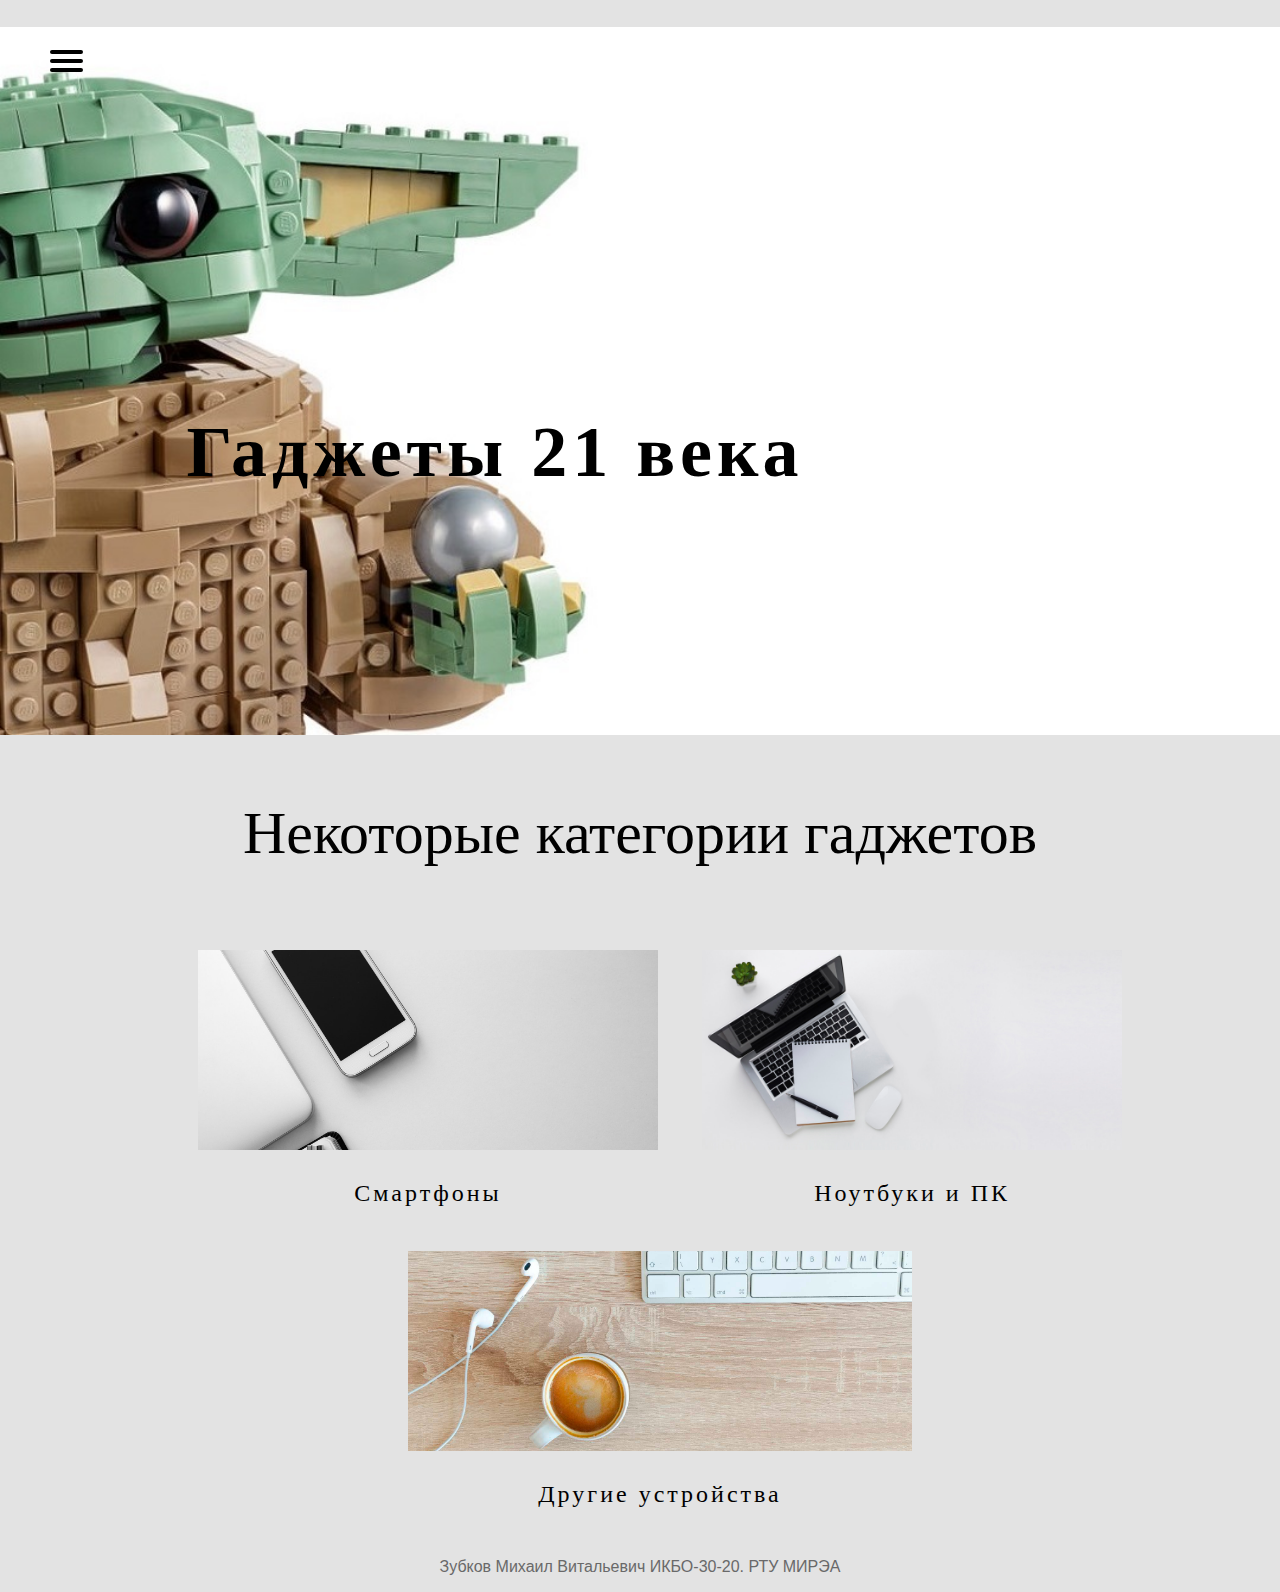
<file: index.html>
<!DOCTYPE html>
<html lang="en">
<head>
    <script src="src/jquery.js"></script>
    <link rel="stylesheet" href="src/styles.css" type="text/css">
    <meta charset="UTF-8">
    <link rel="icon" href="https://manage.rtuitlab.dev/favicon.ico" type="image/x-icon">
    <meta name="viewport" content="width=device-width, initial-scale=1.0">
    <title>Главная</title>
</head>
<body>
    <nav role="navigation">
        <div id="menuToggle">
            <input type="checkbox" />
            <span></span>
            <span></span>
            <span></span>
            <ul id="menu">
                <a href="https://s1ngle0f.github.io/Site/%D0%93%D0%BB%D0%B0%D0%B2%D0%BD%D0%B0%D1%8F.html"><li>Version 2</li></a>
                <a href="#bottom"><li>Низ этой страницы</li></a>
                <a href="SmartPhones.html"><li>Смартфоны</li></a>
                <a href="PCs.html"><li>ПК и ноуты</li></a>
                <a href="other.html"><li>Другие устройства</li></a>
                <a href="order.html"><li>Логин</li></a>
            </ul>
        </div>
    </nav>
    <div id="1block">
        <picture>
            <source media="(max-width: 1200px)" srcset="images/index/1block_smaller_too.jpeg">
            <source media="(max-width: 1632px)" srcset="images/index/1block_smaller.jpeg">
            <source media="(max-width: 2480px)" srcset="images/index/1block.jpeg">
            <img src="images/index/1block.jpeg" alt="first block img" style="width:100%;">
        </picture>
        <table id="titling">
            <tr><td> <h1>Гаджеты 21 века</h1></td></tr>
        </table>
        <div id="my_ban">
            <p>Некоторые категории гаджетов</p>
        </div>
    </div>
    <div id="2block">
        <ul id="classes">
            <li class="card">
                <a href="SmartPhones.html#bottom"><img src="images/Smartphones/1block.jpg" alt="" height="200"></a>
                <p>Смартфоны</p>
            </li>
            <li class="card">
                <a href="PCs.html#bottom"><img src="images/PCs/1block.jpg" alt="" height="200"></a>
                <p>Ноутбуки и ПК</p>
            </li>
            <li class="card">
                <a href="other.html#bottom"><img src="images/other/1block.jpeg" alt="" height="200"></a>
                <p>Другие устройства</p>
            </li>
        </ul>
    </div>
    <footer>
        <p><a name="bottom">Зубков Михаил Витальевич ИКБО-30-20. РТУ МИРЭА</a></p>
    </footer>
</body>
</html>
</file>
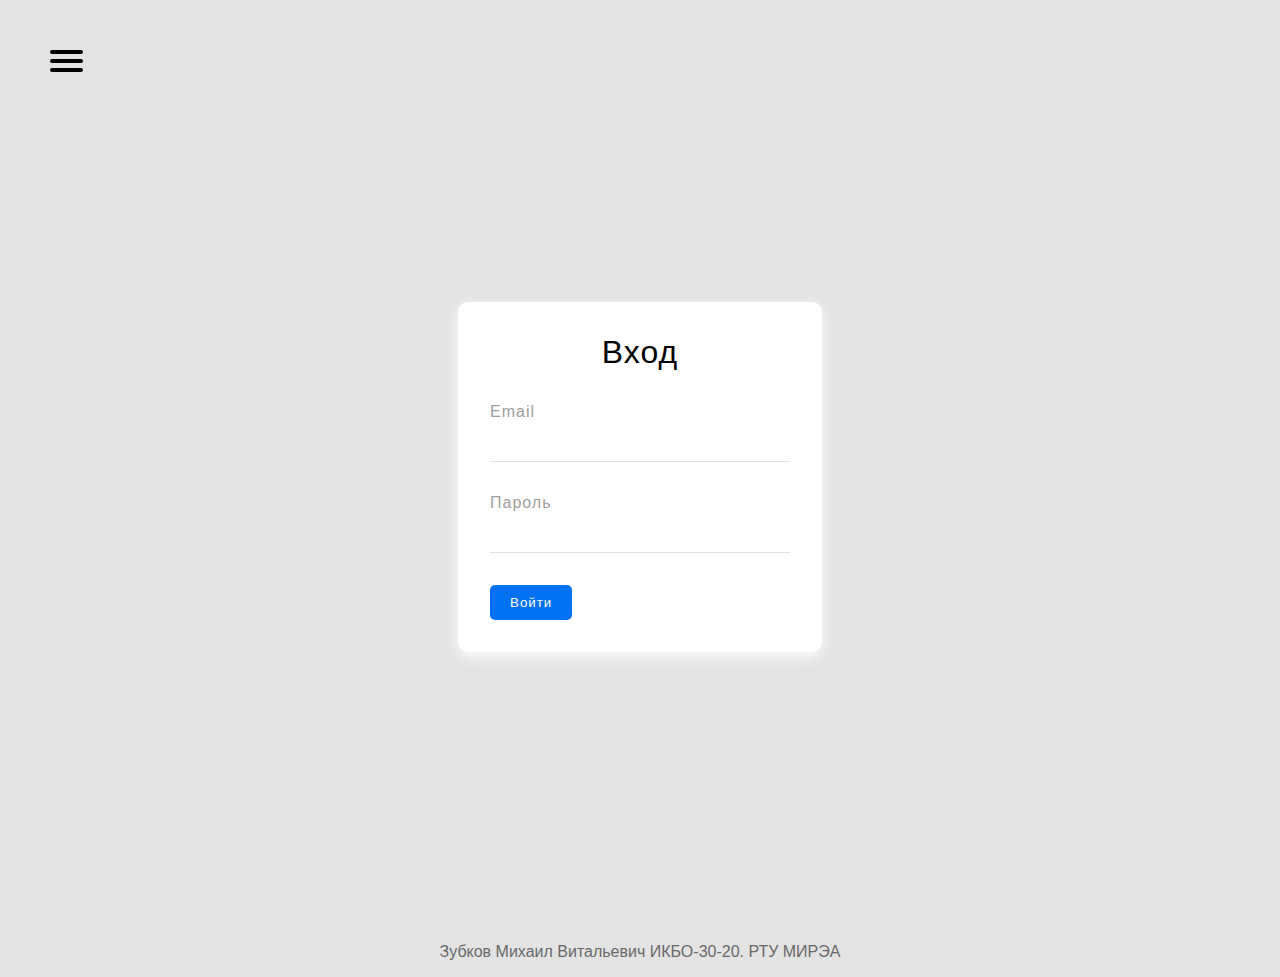
<file: order.html>
<!DOCTYPE html>
<html lang="ru">
<head>
    <script src="src/jquery.js"></script>
    <link rel="stylesheet" href="src/order.css" type="text/css">
    <meta charset="UTF-8">
    <link rel="icon" href="https://manage.rtuitlab.dev/favicon.ico" type="image/x-icon">
    <meta name="viewport" content="width=device-width, initial-scale=1.0">
    <script>
        function check() {
            let name = document.getElementById("name");
            let email = document.getElementById("email");
            let phone = document.getElementById("phone");

            if (name.value !== '' && phone.value !== '' && email.value !== '') {
                alert('Данные успешно отправлены');
            }
            if (name.value === "") {
                name.style.backgroundColor = "#c94f4f";
                name.style.color = "white";
                alert("Не введено имя");

            }
            else {
                name.style.backgroundColor = "white";
                name.style.color = "black";
                name.value = '';
            }

            if (email.value === "") {
                email.style.backgroundColor = "#c94f4f";
                email.style.color = "white";
                alert("Не введен email");

            }
            else {
                email.style.backgroundColor = "white";
                email.style.color = "black";
                email.value = '';

            }

            if (phone.value === "") {
                phone.style.backgroundColor = "#c94f4f";
                phone.style.color = "white";
                alert("Не введен телефон");
            }
            else {
                phone.style.backgroundColor = "white";
                phone.style.color = "black";
                phone.value = '';
            }

        }
    </script>
    <title>Заказать</title>
</head>
<body>
<nav role="navigation">
    <div id="menuToggle">
        <input type="checkbox" />
        <span></span>
        <span></span>
        <span></span>
        <ul id="menu">
            <a href="https://s1ngle0f.github.io/Site/%D0%93%D0%BB%D0%B0%D0%B2%D0%BD%D0%B0%D1%8F.html"><li>Version 2</li></a>
            <a href="index.html"><li>Главная</li></a>
            <a href="SmartPhones.html"><li>Низ этой страницы</li></a>
            <a href="PCs.html"><li>ПК и ноуты</li></a>
            <a href="other.html"><li>Другие устройства</li></a>
            <a href="#bottom"><li>Логин</li></a>
        </ul>
    </div>
</nav>
<div id="1block">
    <form>
        <h1 class="form_title">Вход</h1>
        <div class="form_grup">
            <label class="form_label">Email</label>
            <input class="form_input">
        </div>
        <div class="form_grup">
            <label class="form_label">Пароль</label>
            <input class="form_input">
        </div>
        <button class="form_button">Войти</button>
    </form>
</div>

<footer>
    <p><a name="bottom">Зубков Михаил Витальевич ИКБО-30-20. РТУ МИРЭА</a></p>
</footer>
</body>
</html>
</file>
<file: src/styles.css>
@media screen and (min-width: 820px) {
    body
    {
      margin: 0;
      padding: 0;

      /* make it look decent enough */
      background: #e3e3e3;
      color: #000;
      font-family: "Avenir Next", "Avenir", sans-serif;
    }

    #menuToggle
    {
      display: block;
      position: relative;
      top: 50px;
      left: 50px;

      z-index: 1;

      -webkit-user-select: none;
      user-select: none;
    }

    #menuToggle a
    {
      text-decoration: none;
      color: #232323;

      transition: color 0.3s ease;
    }

    #menuToggle a:hover
    {
      color: tomato;
    }


    #menuToggle input
    {
      display: block;
      width: 40px;
      height: 32px;
      position: absolute;
      top: -7px;
      left: -5px;

      cursor: pointer;

      opacity: 0; /* hide this */
      z-index: 2; /* and place it over the hamburger */

      -webkit-touch-callout: none;
    }

    /*
     * Just a quick hamburger
     */
    #menuToggle span
    {
      display: block;
      width: 33px;
      height: 4px;
      margin-bottom: 5px;
      position: relative;

      background: #000;
      border-radius: 3px;

      z-index: 1;

      transform-origin: 4px 0px;

      transition: transform 0.5s cubic-bezier(0.77,0.2,0.05,1.0),
                  background 0.5s cubic-bezier(0.77,0.2,0.05,1.0),
                  opacity 0.55s ease;
    }

    #menuToggle span:first-child
    {
      transform-origin: 0% 0%;
    }

    #menuToggle span:nth-last-child(2)
    {
      transform-origin: 0% 100%;
    }

    /*
     * Transform all the slices of hamburger
     * into a crossmark.
     */
    #menuToggle input:checked ~ span
    {
      opacity: 1;
      transform: rotate(45deg) translate(-2px, -1px);
      background: #232323;
    }

    /*
     * But let's hide the middle one.
     */
    #menuToggle input:checked ~ span:nth-last-child(3)
    {
      opacity: 0;
      transform: rotate(0deg) scale(0.2, 0.2);
    }

    /*
     * Ohyeah and the last one should go the other direction
     */
    #menuToggle input:checked ~ span:nth-last-child(2)
    {
      transform: rotate(-45deg) translate(0, -1px);
    }

    /*
     * Make this absolute positioned
     * at the top left of the screen
     */
    #menu
    {
      position: absolute;
      width: 300px;
      margin: -100px 0 0 -50px;
      padding: 50px;
      padding-top: 125px;

      background: #ededed;
      list-style-type: none;
      -webkit-font-smoothing: antialiased;
      /* to stop flickering of text in safari */

      transform-origin: 0% 0%;
      transform: translate(-100%, 0);

      transition: transform 0.5s cubic-bezier(0.77,0.2,0.05,1.0);
    }

    #menu li
    {
      padding: 10px 0;
      font-size: 22px;
    }

    /*
     * And let's slide it in from the left
     */
    #menuToggle input:checked ~ ul
    {
      transform: none;
    }

    header {
        display: flex;
        flex-direction: row;
        justify-content: space-between;
    }

    #nav_menu_desc {
        display: flex;
        justify-content: flex-end;
    }

    #nav_menu_desc ol {
        margin: auto;
        text-align:center;
        justify-content:center;
    }
    #nav_menu_desc a {
        font-size: 26px;
        font-family: "Times New Roman", serif;
        color: black;
        transition: 1s;
        padding: 10px 20px;
        text-decoration: none;
    }
    #nav_menu_desc li {
        padding: 10px 20px;
        display: inline-block;
        transition: 150ms;
    }
    #nav_menu_desc a:hover {
        color: lightgray;
    }
    #1block div{
        height: 250px;
        width:100%
    }
    #titling {
        position: absolute;
        top: 40%;
        text-align: center;
        right: 37%;
    }
    #titling h1 {
        font-size: 72px;
        letter-spacing: 5px;
        font-family: "Times New Roman", sans-serif;
    }
    #titling h3 {
        font-size: medium;
        letter-spacing: 7px;
        font-family: "Times New Roman", sans-serif;
    }
    #titling p {
        max-width: 500px;
        font-size: 16px;
        letter-spacing: 3px;
        font-weight: lighter;
        font-family: "Times New Roman", sans-serif;
    }

    #my_ban p{
        text-align: center;
        font-family: "Times New Roman", serif;
        font-size: 60px;
    }
    #classes {
        text-align: center;
        padding-top: 1%;
    }
    #classes li{
        padding: 10px 20px;
        display: inline-block;
        font-size: x-large;
        letter-spacing: 3px;
        font-family: "Times New Roman", sans-serif;
        color: black;
        height: 100%;
        transition: 0.3s;
    }

    #classes li:hover{
        transform: scale(1.1);
    }
    #banner_bottom {
        position: relative;
        margin-left: auto;
        margin-right: auto;
        bottom: 40vh;
        background-color: whitesmoke;
    }
    #banner_bottom h3{
        font-family: "Times New Roman", serif;
        font-size: 36px;
    }
    #banner_bottom p {
        width: 600px;
        padding-left: 20px;
        padding-right: 20px;
        font-weight: bold;
        font-family: "Times New Roman", sans-serif;
        font-size: 24px;
    }

    footer {
        text-align: center;
        font-family: sans-serif;
        color: dimgray;
    }

}

@media screen and (max-width: 819px) {

    #nav_menu_desc ol {
        margin: auto;
        text-align:center;
    }

    #nav_menu_desc a {
        font-size: 24px;
        font-family: "Times New Roman", serif;
        color: black;
        transition: 1s;
        padding: 10px 20px;
        text-decoration: none;
    }
    #nav_menu_desc li {
        list-style-type: none;
        padding: 20px 20px;
        transition: 150ms;
    }
    #nav_menu_desc a:hover {
        text-decoration: none;
        background-color: lightgray;
        border-radius: 1em;
    }
    #1block div{
        height: 250px;
        width:100%
    }
    #titling {
        text-align: center;
        margin-right: auto;
        margin-left: auto;

    }
    #titling h1 {
        font-size: 30px;
        letter-spacing: 5px;
        font-family: 'Raleway-reg', sans-serif;
    }
    #titling h3 {
        font-size: 12px;
        letter-spacing: 7px;
        font-family: 'Raleway', sans-serif;
    }
    #titling p {
        max-width: 300px;
        font-size: 24px;
        letter-spacing: 3px;
        font-weight: lighter;
        font-family: Montserrat, sans-serif;
    }
    #classes.card {
        width: 50px;
    }
    #my_ban p{
        text-align: center;
        font-family: Raleway-reg, serif;
        font-size: 60px;
    }
    #classes {
        text-align: center;
    }
    #classes{
        list-style-type: none;
        margin-left: auto;
        margin-right: auto;
        padding: 10px;
        font-size: x-large;
        letter-spacing: 3px;
        font-family: Montserrat, sans-serif;
        color: black;
        transition: 0.3s;
    }
    #banner_bottom {

        width: 300px;
        position: relative;
        margin-left: auto;
        margin-right: auto;

        background-color: whitesmoke;
    }
    #banner_bottom h3{
        font-family: "Roboto Light", serif;
        font-size: 30px;
        padding-left: 20px;
        padding-right: 20px;
        text-align: center;
    }
    #banner_bottom p {
        text-align: center;
        width: 250px;
        padding-left: 20px;
        padding-right: 20px;
        font-weight: bold;
        font-family: Raleway-reg, sans-serif;
        font-size: 20px;
    }
    footer {
        text-align: center;
        font-family: sans-serif;
        color: dimgray;
    }
    /** {*/
    /*    border: 1px solid;*/
    /*}*/
}
</file>
<file: src/order.css>
@media screen and (min-width: 820px) {

    body
        {
          margin: 0;
          padding: 0;

          /* make it look decent enough */
          background: #e3e3e3;
          color: #000;
          font-family: "Avenir Next", "Avenir", sans-serif;
        }

        #menuToggle
        {
          display: block;
          position: relative;
          top: 50px;
          left: 50px;

          z-index: 1;

          -webkit-user-select: none;
          user-select: none;
        }

        #menuToggle a
        {
          text-decoration: none;
          color: #232323;

          transition: color 0.3s ease;
        }

        #menuToggle a:hover
        {
          color: tomato;
        }


        #menuToggle input
        {
          display: block;
          width: 40px;
          height: 32px;
          position: absolute;
          top: -7px;
          left: -5px;

          cursor: pointer;

          opacity: 0; /* hide this */
          z-index: 2; /* and place it over the hamburger */

          -webkit-touch-callout: none;
        }

        /*
         * Just a quick hamburger
         */
        #menuToggle span
        {
          display: block;
          width: 33px;
          height: 4px;
          margin-bottom: 5px;
          position: relative;

          background: #000;
          border-radius: 3px;

          z-index: 1;

          transform-origin: 4px 0px;

          transition: transform 0.5s cubic-bezier(0.77,0.2,0.05,1.0),
                      background 0.5s cubic-bezier(0.77,0.2,0.05,1.0),
                      opacity 0.55s ease;
        }

        #menuToggle span:first-child
        {
          transform-origin: 0% 0%;
        }

        #menuToggle span:nth-last-child(2)
        {
          transform-origin: 0% 100%;
        }

        /*
         * Transform all the slices of hamburger
         * into a crossmark.
         */
        #menuToggle input:checked ~ span
        {
          opacity: 1;
          transform: rotate(45deg) translate(-2px, -1px);
          background: #232323;
        }

        /*
         * But let's hide the middle one.
         */
        #menuToggle input:checked ~ span:nth-last-child(3)
        {
          opacity: 0;
          transform: rotate(0deg) scale(0.2, 0.2);
        }

        /*
         * Ohyeah and the last one should go the other direction
         */
        #menuToggle input:checked ~ span:nth-last-child(2)
        {
          transform: rotate(-45deg) translate(0, -1px);
        }

        /*
         * Make this absolute positioned
         * at the top left of the screen
         */
        #menu
        {
          position: absolute;
          width: 300px;
          margin: -100px 0 0 -50px;
          padding: 50px;
          padding-top: 125px;

          background: #ededed;
          list-style-type: none;
          -webkit-font-smoothing: antialiased;
          /* to stop flickering of text in safari */

          transform-origin: 0% 0%;
          transform: translate(-100%, 0);

          transition: transform 0.5s cubic-bezier(0.77,0.2,0.05,1.0);
        }

        #menu li
        {
          padding: 10px 0;
          font-size: 22px;
        }

        /*
         * And let's slide it in from the left
         */
        #menuToggle input:checked ~ ul
        {
          transform: none;
        }

    header {
        display: flex;
        flex-direction: row;
        justify-content: space-between;
    }

    tbody{
        font-family: "Times New Roman", serif;
        width = 90%;
    }

    #nav_menu_desc {
        display: flex;
        justify-content: center;
    }

    div#\31 block {
        display: flex;
        justify-content: center;
        align-items: center;
        height: 100vh;
    }

    form {
         width: 300px;
         padding: 32px;
         border-radius: 10px;
         background: #ffffff;
         box-shadow: 0 4px 16px #fff;
         font-family: sans-serif;
         letter-spacing: 1px;
     }

    .form_title {
         text-align: center;
         margin: 0 0 32px 0;
         font-weight: normal;
         color: #000;
     }

    .form_grup {
         position: relative;
         margin-bottom: 32px;
    }

    .form_button {
         padding: 10px 20px;
         border: none;
         border-radius: 5px;
         font-family: sans-serif;
         letter-spacing: 1px;
         font-size: 16xp;
         color :#fff ;
         background-color: #0071f0;
         outline: none;
         cursor: pointer;
         transition: 0.3s;
     }

    .form_input {
             width: 100%;
             padding: 0 0 10px 0;
             border: none;
             border-bottom: 1px solid #e0e0e0;
             background-color: transparent;
             outline: none;
             transition: 0.3s;
     }

    .form_label {
             position: absolute;
             top: 0;
             z-index: 1;
             color: #9e9e9e;
             transition: 0.3s;
     }

    .form_button:focus,
    .form_button:hover{
             background-color: rgba(0, 113, 240, 0.7);
     }

    .form_input:focus {
          border-bottom: 1px solid #1a73a8;
    }

    .form_input:focus ~ .form_label {
             top: -18px;
             font-size:12px;
             color: #e0e0e0;
    }

    #nav_menu_desc {
        display: flex;
        justify-content: center;
    }

    #nav_menu_desc ol {
        margin: auto;
        text-align:center;
    }
    #nav_menu_desc a {
        font-size: 26px;
        font-family: "Times New Roman", serif;
        color: black;
        transition: 1s;
        padding: 10px 20px;
        text-decoration: none;
    }

    #nav_menu_desc li {
        padding: 10px 20px;
        display: inline-block;
        transition: 150ms;
    }

    #nav_menu_desc a:hover {
        color: lightgray;
    }

    input {
        height: 3em;
        width: 70%;
        font-size: 16px;
        text-align: left;
        padding-left: 3%;
    }
}

@media screen and (max-width: 819px) {

    #nav_menu_desc ol {
        margin: auto;
        text-align:center;
    }

    input {
        padding: 20px 30px;
        width: auto;
        font-size: large;
        text-align: left;
    }

    option {
        height: 70px;
        width: auto;
        text-align: center;
    }

    #nav_menu_desc a {
        font-size: x-large;
        font-family: "Times New Roman", serif;
        color: black;
        transition: 1s;
        padding: 10px 20px;
        text-decoration: none;
    }
    #nav_menu_desc li {
        list-style-type: none;
        padding: 20px 30px;
        margin-right: auto;
        margin-left: auto;
        transition: 150ms;
    }
    #nav_menu_desc a:hover {
        text-decoration: none;
        background-color: lightgray;
        border-radius: 1em;
    }
}

footer {

    text-align: center;
    font-family: sans-serif;
    color: dimgray;
}
td {
    text-align: center;
}
</file>
